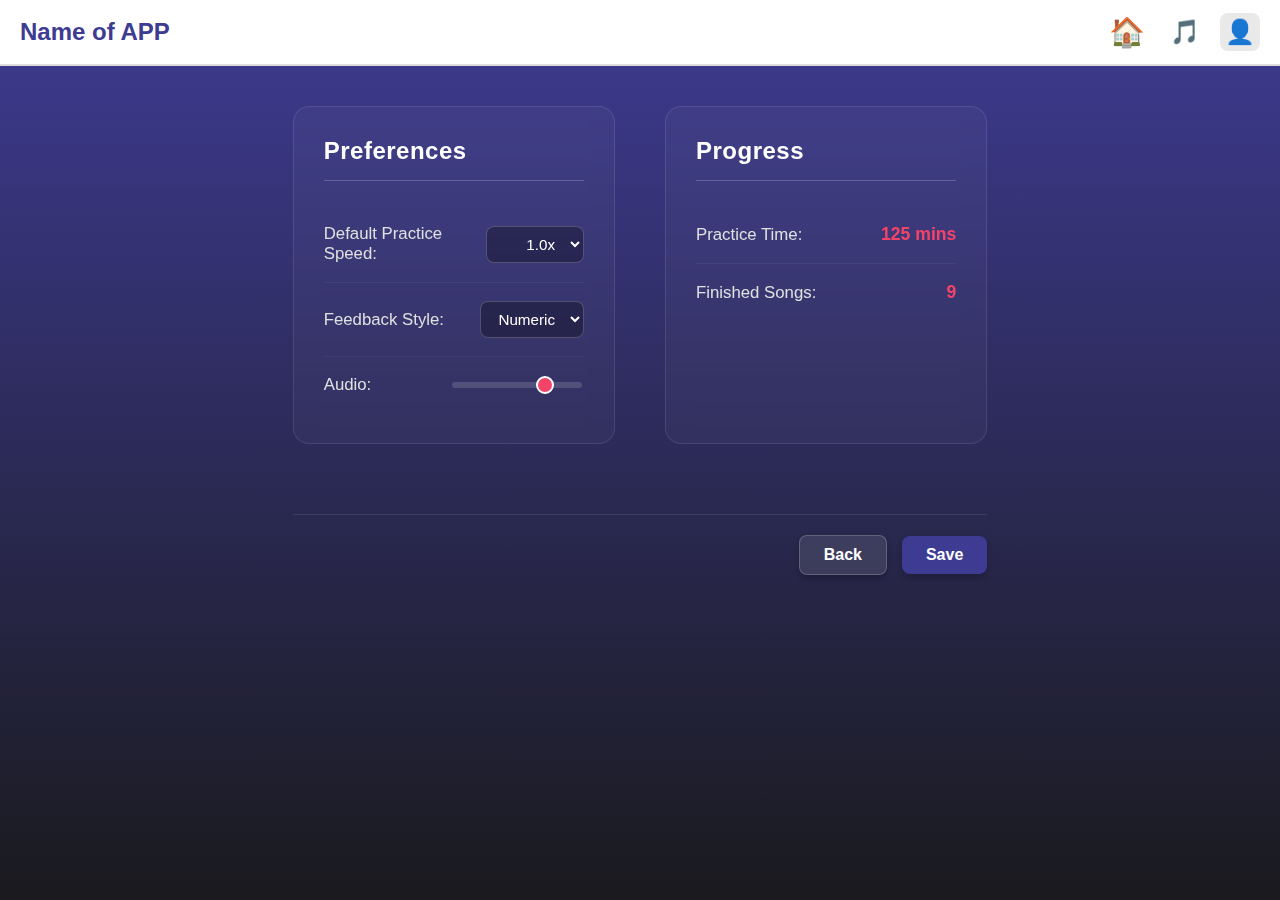
<file: settings.html>
<!DOCTYPE html>
<html lang="en">
<head>
    <meta charset="UTF-8">
    <meta name="viewport" content="width=device-width, initial-scale=1.0">
    <title>User Settings</title>
    <link rel="stylesheet" href="index.css">
    <link rel="stylesheet" href="settings.css">
</head>
<body>

    <header class="app-header">
        <div class="logo">Name of APP</div>
        <div class="current-song">User Settings</div>
        <nav class="nav-icons">
            <a href="index.html" class="home-icon">🏠</a>
            <a href="songs.html">🎵</a> 
            <a href="settings.html" class="nav-active">👤</a>
        </nav>
    </header>

    <main class="settings-container">

        <div class="setting-card preferences">
            <h2>Preferences</h2>
            <div class="setting-row">
                <label for="practice-speed">Default Practice Speed:</label>
                <select id="practice-speed">
                    <option value="1.5">1.5x</option>
                    <option value="1.25">1.25x</option>
                    <option value="1.0" selected>1.0x</option>
                    <option value="0.75">0.75x</option>
                    <option value="0.5">0.5x</option>
                </select>
            </div>
            <div class="setting-row">
                <label for="feedback-style">Feedback Style:</label>
                <select id="feedback-style">
                    <option value="numeric">Numeric</option>
                    <option value="visual">Visual</option>
                </select>
            </div>
            <div class="setting-row">
                <label>Audio:</label>
                <input type="range" class="audio-slider" min="0" max="100" value="75">
            </div>
        </div>

        <div class="setting-card progress">
            <h2>Progress</h2>
            <div class="setting-row">
                <span>Practice Time:</span>
                <span class="value">125 mins</span>
            </div>
            <div class="setting-row">
                <span>Finished Songs:</span>
                <span class="value">9</span>
            </div>
        </div>

        <div class="footer-buttons">
            <button class="btn btn-secondary">Back</button>
            <button class="btn">Save</button>
        </div>

    </main>

    <script src="settings.js"></script>
</body>
</html>
</file>
<file: index.css>
﻿:root {
    --color-primary: #3e3b92;
    --color-accent: #f44369;
    --color-danger-hover: #d81b60;
    --color-primary-hover: #312f75;
    --color-white: #ffffff;
    --color-light-gray: #f4f7f6;
    --color-text-dark: #333;
    --color-text-light: #888;
    --color-border: #ddd;
}

body, html {
    margin: 0;
    padding: 0;
    font-family: Arial, sans-serif;
    background-color: var(--color-light-gray);
    display: flex;
    flex-direction: column;
    min-height: 100vh;
}

/* Header */
.app-header {
    display: flex;
    justify-content: space-between;
    align-items: center;
    padding: 10px 20px;
    background-color: var(--color-white);
    border-bottom: 2px solid var(--color-border);
}

    .app-header .logo {
        font-size: 1.5em;
        font-weight: bold;
        color: var(--color-primary);
    }

    .app-header .nav-icons {
        display: flex;
        align-items: center;
    }

        .app-header .nav-icons a {
            margin-left: 15px;
            text-decoration: none;
            font-size: 1.5em;
            color: var(--color-text-light);
            padding: 5px;
            border-radius: 8px;
            transition: background-color 0.2s ease;
        }

            .app-header .nav-icons a:hover {
                background-color: #f5f5f5;
            }

            .app-header .nav-icons a.nav-active {
                background-color: #e9e9e9;
                color: var(--color-primary);
            }

            .app-header .nav-icons a.home-icon {
                font-size: 1.8em;
            }

.score-area {
    flex-grow: 1;
    background: linear-gradient(180deg, #3e3b92 0%, #1a1a1e 100%);
    position: relative;
    display: flex;
    justify-content: center;
    align-items: center;
    color: var(--color-white);
    text-align: center;
    overflow: hidden;
}

.play-button-container {
    display: flex;
    flex-direction: column;
    align-items: center;
    justify-content: center;
}

.play-button {
    width: 100px;
    height: 100px;
    background-color: var(--color-accent);
    border-radius: 50%;
    border: 5px solid rgba(255, 255, 255, 0.7);
    cursor: pointer;
    display: flex;
    justify-content: center;
    align-items: center;
}

    .play-button::after {
        content: '';
        width: 0;
        height: 0;
        border-top: 25px solid transparent;
        border-bottom: 25px solid transparent;
        border-left: 40px solid var(--color-white);
        margin-left: 10px;
    }

.play-button-container span {
    margin-top: 15px;
    display: block;
    font-size: 0.9em;
}

.controls-bar {
    display: flex;
    align-items: center;
    justify-content: space-between;
    padding: 2px 20px;
    background-color: var(--color-white);
    border-top: 2px solid var(--color-border);
}

.control-group {
    display: flex;
    align-items: center;
}

    .control-group button {
        margin: 0 2px;
        padding: 2px 8px;
        border: 1px solid #ccc;
        background-color: #f9f9f9;
        cursor: pointer;
        border-radius: 8px;
        font-size: 0.8em;
    }

        .control-group button.active {
            background-color: var(--color-primary);
            color: var(--color-white);
        }

.speed-controls label {
    margin-right: 8px;
    font-size: 0.8em;
    color: var(--color-text-dark);
}

.speed-select-dropdown {
    padding: 2px 5px;
    border: 1px solid #ccc;
    border-radius: 8px;
    background-color: #f9f9f9;
    font-size: 0.8em;
}

.progress-bar-container {
    flex-grow: 1;
    height: 4px;
    background-color: #e0e0e0;
    border-radius: 5px;
    margin: 0 20px;
    position: relative;
    cursor: pointer;
}

.progress-handle {
    width: 14px;
    height: 14px;
    background-color: var(--color-white);
    border: 2px solid var(--color-primary);
    border-radius: 50%;
    box-shadow: 0 1px 4px rgba(0,0,0,0.3);
    position: absolute;
    top: 50%;
    left: 25%;
    transform: translate(-50%, -50%);
    opacity: 0;
    transition: opacity 0.2s ease;
    z-index: 10;
}

.progress-bar-container:hover .progress-handle {
    opacity: 1;
}

.progress-bar {
    width: 25%;
    height: 100%;
    background-color: var(--color-primary);
}

.keyboard {
    display: flex;
    justify-content: center;
    background-color: #111;
    padding: 20px;
}

.key-wrapper {
    position: relative;
}

.key {
    cursor: pointer;
    border-radius: 0 0 5px 5px;
    transition: all 0.07s ease;
}

.white {
    width: 60px;
    height: 200px;
    background-color: var(--color-white);
    border: 1px solid #333;
    margin-right: 2px;
}

.black {
    width: 35px;
    height: 120px;
    background-color: #333;
    position: absolute;
    top: 0;
    left: -18px;
    z-index: 2;
}

.key.white:active,
.key.black:active {
    background-color: var(--color-accent);
    box-shadow: 0 0 10px var(--color-accent);
}


.hidden {
    display: none;
}

.rhythm-ui {
    position: absolute;
    inset: 0;
    display: flex;
    justify-content: center;
    align-items: flex-start;
    pointer-events: none; 
}

.rhythm-score {
    position: absolute;
    top: 15px;
    right: 30px;
    padding: 6px 12px;
    border-radius: 12px;
    background: rgba(0,0,0,0.35);
    font-size: 0.8em;
    pointer-events: none;
}

.rhythm-overlay {
    position: absolute;
    top: 40px;
    left: 10%;
    right: 10%;
    bottom: 0; 
    border-radius: 18px;
    background: radial-gradient(circle at top, rgba(255,255,255,0.12), rgba(0,0,0,0.4));
    box-shadow: 0 18px 40px rgba(0,0,0,0.55);
    overflow: hidden;
    pointer-events: none;
}


.falling-note {
    position: absolute;
    top: -220px;
    height: 220px;
    border-radius: 12px;
    background: rgba(80, 220, 255, 0.9);
    box-shadow: 0 0 14px rgba(80, 220, 255, 0.95);
    transition: background-color 0.1s ease, box-shadow 0.1s ease;
}

    .falling-note.hit {
        background: rgba(76, 175, 80, 0.95);
        box-shadow: 0 0 14px rgba(76, 175, 80, 0.9);
    }

    .falling-note.miss {
        background: rgba(244, 67, 105, 0.95);
        box-shadow: 0 0 16px rgba(244, 67, 105, 1);
    }



.modal {
    position: fixed;
    top: 0;
    left: 0;
    width: 100%;
    height: 100%;
    background-color: rgba(0, 0, 0, 0.7); 
    display: flex;
    justify-content: center;
    align-items: center;
    z-index: 1000; 
    opacity: 1;
    transition: opacity 0.3s ease;
}

.modal.hidden {
    display: none;
    opacity: 0;
}

.modal-content {
    background: linear-gradient(135deg, #2b1055, #7597de); 
    padding: 30px;
    border-radius: 15px;
    box-shadow: 0 0 20px rgba(117, 151, 222, 0.5); 
    text-align: center;
    color: white;
    width: 300px;
    font-family: 'Arial', sans-serif; 
    border: 2px solid rgba(255, 255, 255, 0.1);
}

.modal-content h2 {
    margin-top: 0;
    color: #fff;
    text-shadow: 0 0 10px #fff;
}

.score-display {
    font-size: 2em;
    font-weight: bold;
    margin: 20px 0;
    color: #ffd700; 
}

.stats-grid {
    display: flex;
    justify-content: space-around;
    margin-bottom: 25px;
}

.stat-item {
    display: flex;
    flex-direction: column;
}

.stat-value {
    font-size: 1.5em;
    font-weight: bold;
}

.stat-value.green { color: #4caf50; }
.stat-value.red { color: #ff5252; }

.game-btn {
    background-color: #fff;
    color: #2b1055;
    border: none;
    padding: 10px 30px;
    border-radius: 20px;
    font-size: 16px;
    font-weight: bold;
    cursor: pointer;
    transition: transform 0.1s;
}

.game-btn:hover {
    transform: scale(1.05);
    background-color: #f0f0f0;
}
</file>
<file: settings.css>
body {
    background: linear-gradient(180deg, #3e3b92 0%, #1a1a1e 100%);
    color: #ffffff;
    font-family: Arial, sans-serif;
    min-height: 100vh;
}

.settings-container {
    display: grid;
    grid-template-columns: 1fr 1fr;
    gap: 50px;
    padding: 40px 10%; 
    max-width: 1200px;
    margin: 0 auto;
}

.setting-card {
    background: rgba(255, 255, 255, 0.03); 
    border: 1px solid rgba(255, 255, 255, 0.1); 
    border-radius: 16px;
    padding: 30px;
    box-shadow: none; 
    backdrop-filter: blur(10px); 
}

.setting-card h2 {
    font-size: 1.5em;
    color: #ffffff;
    margin-top: 0;
    margin-bottom: 25px;
    border-bottom: 1px solid rgba(255, 255, 255, 0.2); 
    padding-bottom: 15px;
    font-weight: 600;
    letter-spacing: 0.5px;
}

.setting-row {
    display: flex;
    justify-content: space-between;
    align-items: center;
    padding: 18px 0;
    border-bottom: 1px solid rgba(255, 255, 255, 0.05); 
    color: #e0e0e0;
}

.setting-row:last-child {
    border-bottom: none;
}

.setting-row label, 
.setting-row span {
    font-size: 1.05em;
    font-weight: 500;
}

.setting-row .value {
    font-weight: bold;
    color: #f44369; 
    font-size: 1.1em;
}

.setting-row select {
    background-color: rgba(0, 0, 0, 0.3); 
    color: white;
    border: 1px solid rgba(255, 255, 255, 0.2);
    padding: 8px 12px;
    border-radius: 8px;
    outline: none;
    font-size: 0.95em;
    cursor: pointer;
    flex-basis: 40%; 
    text-align: right;
}

.setting-row select option {
    background-color: #1a1a1e;
    color: white;
}

.audio-slider {
    -webkit-appearance: none;
    width: 50%; 
    height: 6px;
    background: rgba(255, 255, 255, 0.15);
    border-radius: 5px;
    outline: none;
}

.audio-slider::-webkit-slider-thumb {
    -webkit-appearance: none;
    appearance: none;
    width: 18px;
    height: 18px;
    border-radius: 50%;
    background: #f44369;
    cursor: pointer;
    border: 2px solid white;
    transition: transform 0.1s;
}

.audio-slider::-webkit-slider-thumb:hover {
    transform: scale(1.2);
}

.footer-buttons {
    grid-column: 1 / -1;
    display: flex;
    justify-content: flex-end;
    gap: 15px;
    margin-top: 20px;
    padding-top: 20px;
    border-top: 1px solid rgba(255, 255, 255, 0.1);
    align-items: center;
}

.btn {
    padding: 10px 24px;
    font-size: 1em;
    font-weight: 600;
    color: #ffffff;
    background-color: #3e3b92; 
    border: none;
    border-radius: 8px;
    cursor: pointer;
    transition: all 0.2s ease;
    box-shadow: 0 4px 6px rgba(0,0,0,0.2);
}

.btn:hover {
    background-color: #4e4bb5;
    transform: translateY(-2px);
}

.btn-secondary {
    background-color: rgba(255, 255, 255, 0.1); 
    border: 1px solid rgba(255, 255, 255, 0.2);
}

.btn-secondary:hover {
    background-color: rgba(255, 255, 255, 0.2);
}

.btn-danger {
    background-color: transparent;
    border: 1px solid #f44369;
    color: #f44369;
}

.btn-danger:hover {
    background-color: #f44369;
    color: white;
}
</file>
